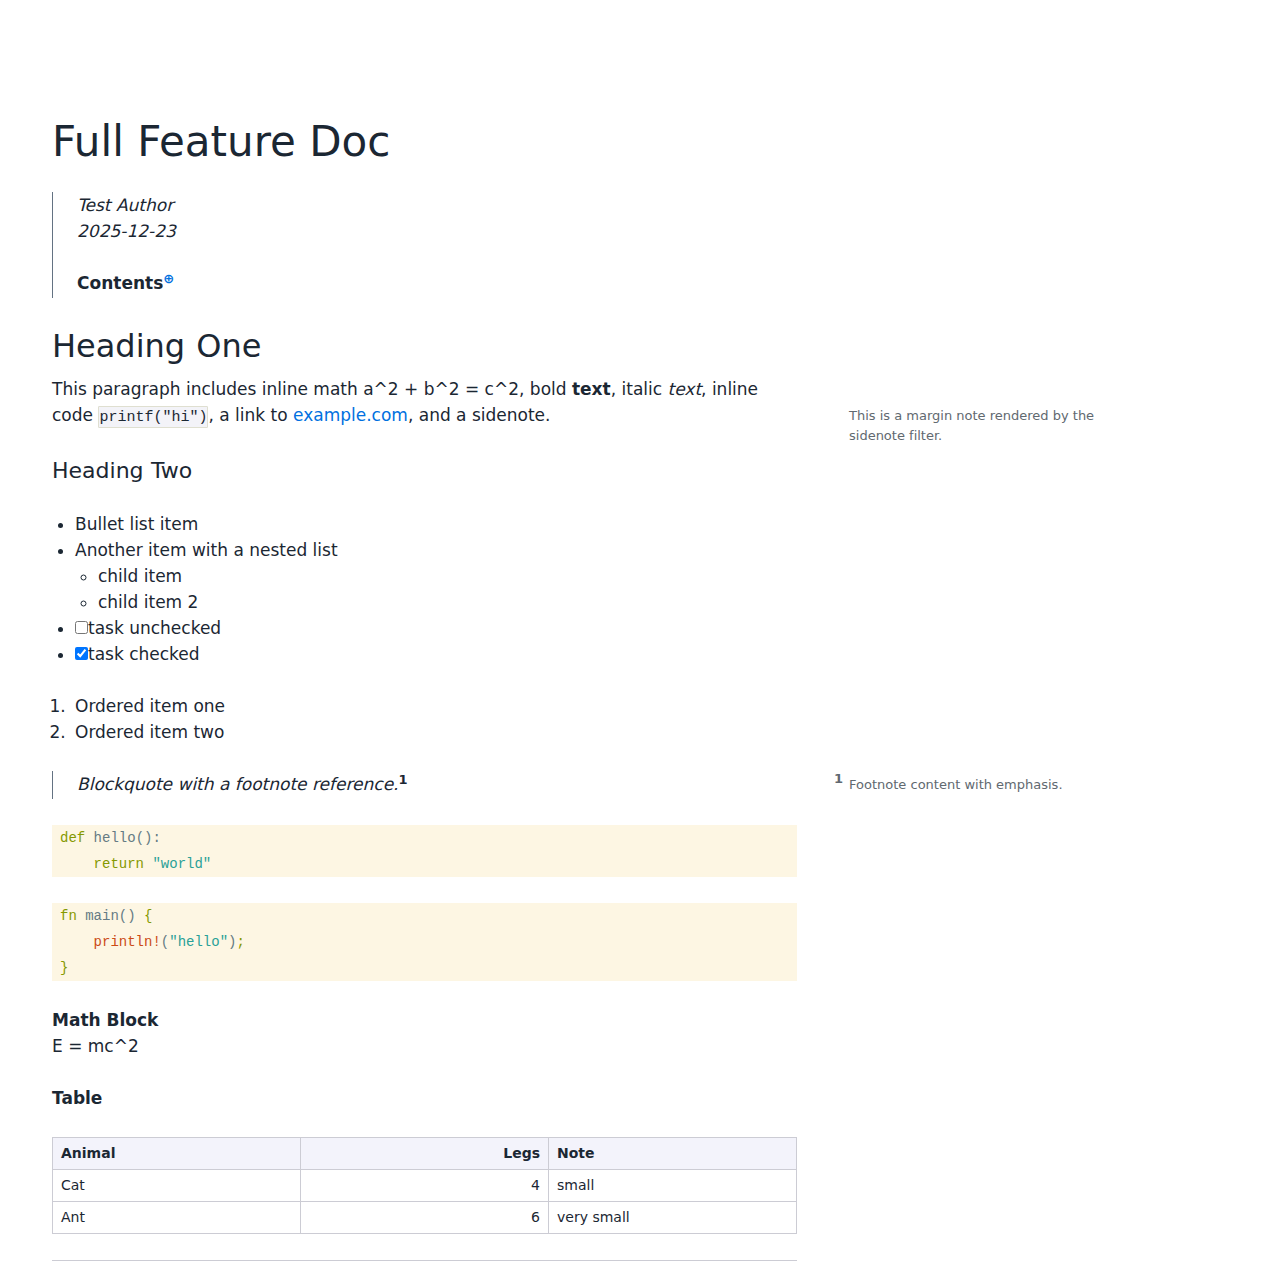
<file: tests/fixtures/full.html>
<!DOCTYPE html>
<html xmlns="http://www.w3.org/1999/xhtml" lang xml:lang>
<head>
  <meta charset="utf-8" />
  <meta name="generator" content="pandoc-markdown-css-theme" />
  <meta name="viewport" content="width=device-width, initial-scale=1.0, user-scalable=yes" />
  <meta name="author" content="Test Author" />
  <meta name="dcterms.date" content="2025-12-23" />
  <title>Full Feature Doc</title>
  <style type="text/css">

:root {

--background-color: #fff;
--color-text: #1b2733;
--color-text-secondary: #637282;
--color-link: #0070e0;
--color-sidenote: #616970;
--highlight-red: #ea9999;
--highlight-yellow: #ffe599;
--highlight-green: #b6d7a8;
--highlight-blue: #a4c2f4;
--highlight-purple: #b4a7d6;
--color-inline-code: #1b2733;
--color-inline-code-bg: #f3f3f8;
--color-border: #dfdfd0;
--color-border-heavy: #ccccd4;
--color-table-heading: #f3f3fb;

--font-family-prose: system-ui,-apple-system,BlinkMacSystemFont,"Segoe UI",Roboto,Oxygen,Ubuntu,Cantarell,"Open Sans","Helvetica Neue",sans-serif;
--font-family-heading: system-ui,-apple-system,BlinkMacSystemFont,"Segoe UI",Roboto,Oxygen,Ubuntu,Cantarell,"Open Sans","Helvetica Neue",sans-serif;
--font-family-code: Menlo, monospace;
--side-note-number-font-family: var(--font-family-prose);
--line-height: 26px;
--font-size: 17px;
--inline-code-font-size: 15px;
--code-block-font-size: 14px;
--code-block-side-padding: 8px;
--line-numbers-font-size: 12px;
--tight-code-line-height: 18px;
--tight-code-padding-top: 5px;
--side-note-line-height: 20px;
--side-note-font-size: 13px;
--side-note-code-font-size: 13px;
--side-note-baseline-offset: 4px;
--side-note-sup-offset: -6px;
--side-note-number-hang-left: -6px;
--side-note-text-indent: -9px;
--heading-font-weight: 500;
--title-font-size: 42px;
--title-code-font-size: 40px;
--title-line-height: 48px;
--title-margin-top: 92px;
--h1-font-size: 32px;
--h1-code-font-size: 29px;
--h1-line-height: 36px;
--h1-word-spacing: 1px;
--h1-margin-top: 30px;
--h1-margin-bottom: 12px;
--h2-font-size: 22px;
--h2-code-font-size: 20px;
--h2-line-height: 28px;
--h2-word-spacing: 0.5px;
--h2-margin-top: 18px;
--h2-margin-bottom: 6px;
--ul-indent-size: 23px;
--ol-indent-size: 19px;
--ol-li-padding-left: 4px;
--hr-margin-top: 18px;
--hr-margin-bottom: calc(var(--line-height) - var(--hr-margin-top) - 1px);
--extra-wide-scale-factor: 1.5;
--figcaption-line-height: 21px;
--figcaption-font-size: 14px;
--figcaption-code-font-size: 13px;
--figcaption-gap: 6px;
--captioned-figure-gap: 10px;
--table-line-height: 21px;
--table-font-size: 14px;
--table-code-font-size: 13px;
--nav-toc-font-size: 12px;
--nav-toc-code-font-size: 12px;
--nav-toc-indent: 15px;
--nav-toc-baseline-offset: 2px;

--main-width: 745px;

--main-width-narrow: 550px;
--side-note-max-width: 300px;
}
@media (prefers-color-scheme: dark) {
:root {
--background-color: #161313;
--color-text: #f7f5f2;
--color-text-secondary: #9d9b99;
--color-link: #2994ff;
--color-sidenote: #b4b2af;
--highlight-red: #660000;
--highlight-yellow: #7f6000;
--highlight-green: #274e13;
--highlight-blue: #1c4587;
--highlight-purple: #351c75;
--color-inline-code: #f7f5f2;
--color-inline-code-bg: #242121;
--color-border: #393635;
--color-border-heavy: #524f4d;
--color-table-heading: #242121;
}
}
*, *:after, *:before {
box-sizing: border-box;
margin: 0;
padding: 0;
-webkit-tap-highlight-color: rgba(0,0,0,0);
-webkit-font-smoothing: antialiased;
-moz-osx-font-smoothing: grayscale;
}
html {

-webkit-text-size-adjust: 100%;
}
body {
font-family: var(--font-family-prose);
color: var(--color-text);
font-size: var(--font-size);
line-height: var(--line-height);
-webkit-font-variant-ligatures: no-common-ligatures;
font-variant-ligatures: no-common-ligatures;

hanging-punctuation: first;
margin: 0;
padding: 0;
padding-top: var(--title-margin-top);
width: 100%;
background-color: var(--background-color);
}
@media print {
body {
background-color: initial;
}
}


.only-light-mode {
display: inherit;
}
.only-dark-mode {
display: none;
}
@media (prefers-color-scheme: dark) {
.only-light-mode {
display: none;
}
.only-dark-mode {
display: inherit;
}
}



.sidenote,
.marginnote {
color: var(--color-sidenote);
font-size: var(--side-note-font-size);
line-height: var(--side-note-line-height);
vertical-align: baseline;

margin-top: var(--side-note-baseline-offset);
}
.sidenote code,
.marginnote code {
color: var(--color-sidenote);
}
main {
counter-reset: sidenote-counter;
}
.sidenote-number {
counter-increment: sidenote-counter;
}
.sidenote-number:after,
.sidenote:before {
content: counter(sidenote-counter);
position: relative;
}
nav#TOC label,
label.margin-toggle:not(.sidenote-number),
.sidenote-number:after,
.sidenote:before,
.footnote-ref sup,
sup {
font-size: var(--side-note-font-size);
font-weight: 700;
font-family: var(--side-note-number-font-family);
-webkit-font-feature-settings: "tnum" 1;
font-feature-settings: "tnum" 1;

vertical-align: baseline;
position: relative;
top: var(--side-note-sup-offset);
}
sup {
font-weight: inherit;
}

.sidenote:before { left: var(--side-note-number-hang-left); }

.sidenote { text-indent: var(--side-note-text-indent); }


input.margin-toggle {
display: none;
}
label.margin-toggle:not(.sidenote-number) {
display: none;
}
label.sidenote-number {
display: inline;
}

@media screen and (max-width: calc(26px + 550px + 26px + 169px + 26px - 1px)) {
.margin-toggle:checked + .sidenote,
.margin-toggle:checked + .marginnote {
margin-top: var(--side-note-line-height);
vertical-align: baseline;
}
label.margin-toggle {
color: var(--color-link);
}
label.margin-toggle:not(.sidenote-number) {
display: inline;
}
label {
cursor: pointer;
}
}



h1, h2 {
font-family: var(--font-family-heading);
font-weight: var(--heading-font-weight);
}
h4, h5, h6 {
font-weight: normal;
}
h1.title {
margin-top: var(--line-height);
margin-bottom: var(--line-height);
font-size: var(--title-font-size);
line-height: var(--title-line-height);
}
h1.title code {
font-size: var(--title-code-font-size);
}
h1:not(.title) {
font-size: var(--h1-font-size);
line-height: var(--h1-line-height);
word-spacing: var(--h1-word-spacing);
margin-top: var(--h1-margin-top);
margin-bottom: var(--h1-margin-bottom);
}
h1:not(.title) code {
font-size: var(--h1-code-font-size);
}
h2 {
font-size: var(--h2-font-size);
line-height: var(--h2-line-height);
word-spacing: var(--h2-word-spacing);
margin-top: var(--h2-margin-top);
margin-bottom: var(--h2-margin-bottom);
}
h2 code {
font-size: var(--h2-code-font-size);
}
h3 {
font-size: var(--font-size);
line-height: var(--line-height);
font-weight: bold;
}
h1:not(.title) + *, h1:not(.title) + p { margin-top: var(--h1-margin-bottom); }
h2 + *, h2 + p { margin-top: var(--h2-margin-bottom); }
h3 + *, h3 + p { margin-top: 0; }


p, main > ul, main > ol, div.sourceCode, main > pre, img, table {
margin-top: var(--line-height);
margin-bottom: var(--line-height)
}
ul:not(.task-list) {
margin-left: var(--ul-indent-size);
}
ol {
margin-left: var(--ol-indent-size);
}
ul.task-list {
list-style: none;
margin-left: var(--ul-indent-size);
}
ul.task-list > li {
position: relative;
}
ul.task-list > li > input[type="checkbox"] {
position: absolute;
left: calc(-1 * var(--ul-indent-size));
height: var(--line-height);
}
ol > li {
padding-left: var(--ol-li-padding-left);
}
ol { list-style-type: decimal; }
ol ol { list-style-type: lower-alpha; }
ol ol ol { list-style-type: lower-roman; }
ol ol ol ol { list-style-type: decimal; }
ol ol ol ol ol { list-style-type: lower-alpha; }
ol ol ol ol ol ol { list-style-type: lower-roman; }
ol ol ol ol ol ol ol { list-style-type: decimal; }
ol ol ol ol ol ol ol ol { list-style-type: lower-alpha; }
ol ol ol ol ol ol ol ol ol { list-style-type: lower-roman; }
ul { list-style-type: disc; }
ul ul { list-style-type: circle; }
ul ul ul { list-style-type: square; }
ul ul ul ul { list-style-type: disc; }
ul ul ul ul ul { list-style-type: circle; }
ul ul ul ul ul ul { list-style-type: square; }
ul ul ul ul ul ul ul { list-style-type: disc; }
ul ul ul ul ul ul ul ul { list-style-type: circle; }
ul ul ul ul ul ul ul ul ul { list-style-type: square; }
blockquote {
border-left: 1px solid var(--color-text-secondary);
padding-left: 1.5rem;
font-style: italic;
}
blockquote > p {
margin-top: 0;
}
blockquote em, blockquote i, blockquote .sidenote-wrapper {
font-style: normal;
}
hr {
margin-top: var(--hr-margin-top);
margin-bottom: var(--hr-margin-bottom);
border-style: solid;
color: var(--color-border-heavy);
border-width: 1px 0 0;
}
a code, a:link code, a:visited code,
a, a:link, a:visited {
color: var(--color-link);
text-decoration: none;
}
a:hover {
text-decoration: underline;
}
span.mark, mark {

color: inherit;
padding: 2px 0 1px;
}
span.mark.red, mark.red { background-color: var(--highlight-red); }
span.mark.yellow, mark.yellow { background-color: var(--highlight-yellow); }
span.mark.green, mark.green { background-color: var(--highlight-green); }
span.mark.blue, mark.blue { background-color: var(--highlight-blue); }
span.mark.purple, mark.purple { background-color: var(--highlight-purple); }
.subtitle {
margin-top: 0;
}
.author, .date {
margin-top: 0;
margin-bottom: 0;
}
.signoff {
margin-top: calc(4 * var(--line-height));
margin-bottom: calc(4 * var(--line-height));
}

span.smallcaps{ font-variant: small-caps; }
span.underline{ text-decoration: underline; }
.katex-display {
background: var(--background-color);
transform: translateZ(0px);
}
@media print {
.katex-display {
background-color: initial;
}
}



code {
font-family: var(--font-family-code);
word-spacing: normal;

color: var(--color-inline-code);
background-color: var(--color-inline-code-bg);
font-size: var(--inline-code-font-size);
margin: 0;
padding: 2px 0 1px;
border: 1px solid var(--color-border);
border-radius: 1px;
}
.sidenote code,
.marginnote code {
font-size: var(--side-note-code-font-size);
}
pre code {

color: inherit;
background-color: inherit;
font-size: var(--code-block-font-size);
line-height: var(--line-height);
margin: initial;
padding: initial;
border: initial;
border-radius: initial;
}
pre > code {
position: relative; 
display: inline-block;
min-width: 100%;
z-index: 1;
white-space: pre-wrap;
padding: 0 var(--code-block-side-padding);
}
.wide > pre, .wide > div.sourceCode {

transform: translateZ(0px);
}
.wide pre > code {
white-space: pre;
}
pre.numberSource code {
counter-reset: source-line 0;
}
pre > code.sourceCode > span {
line-height: var(--line-height);
display: inline-block;
position: relative;
}
div.sourceCode {

--line-numbers-width: calc(4 * var(--line-numbers-font-size));
--line-numbers-negative-width: calc(-1 * var(--line-numbers-width));
margin-left: var(--line-numbers-negative-width);
}
div.sourceCode > pre {
margin-left: var(--line-numbers-width);
}
pre.numberSource > code.sourceCode > span {
counter-increment: source-line;
padding-left: var(--line-numbers-width);
text-indent: var(--line-numbers-negative-width);
margin-left: var(--line-numbers-negative-width);
}
pre.numberSource > code.sourceCode > span > a:first-child::before {
-webkit-touch-callout: none;
-webkit-user-select: none;
-khtml-user-select: none;
-moz-user-select: none;
-ms-user-select: none;
user-select: none;
content: counter(source-line);
font-size: var(--line-numbers-font-size);
text-decoration: none;
position: relative;
text-align: right;
display: inline-block;
padding: 0 calc(2 * var(--code-block-side-padding));
width: var(--line-numbers-width);
}
pre > code.sourceCode > span > a:first-child::before:hover {
text-decoration: underline;
}

.tight-code pre,
pre.tight-code {
padding-top: var(--tight-code-padding-top);
}
pre.tight-code code,
.tight-code pre code,
.tight-code pre > code.sourceCode > span,
pre.tight-code > code.sourceCode > span {
line-height: var(--tight-code-line-height);
}


pre > code.sourceCode > span::after {
position: absolute;
background-color: var(--color-code-highlight-bg);
z-index: -1;
left: calc(-1 * var(--code-block-side-padding));
right: calc(-1 * var(--code-block-side-padding));
top: 0;
height: 100%;
}
pre.numberSource > code.sourceCode > span::after {
left: calc(var(--line-numbers-width) - var(--code-block-side-padding));
}
pre.hl-1 > code.sourceCode > span:nth-of-type(1)::after { content: ""; }
pre.hl-2 > code.sourceCode > span:nth-of-type(2)::after { content: ""; }
pre.hl-3 > code.sourceCode > span:nth-of-type(3)::after { content: ""; }
pre.hl-4 > code.sourceCode > span:nth-of-type(4)::after { content: ""; }
pre.hl-5 > code.sourceCode > span:nth-of-type(5)::after { content: ""; }
pre.hl-6 > code.sourceCode > span:nth-of-type(6)::after { content: ""; }
pre.hl-7 > code.sourceCode > span:nth-of-type(7)::after { content: ""; }
pre.hl-8 > code.sourceCode > span:nth-of-type(8)::after { content: ""; }
pre.hl-9 > code.sourceCode > span:nth-of-type(9)::after { content: ""; }
pre.hl-10 > code.sourceCode > span:nth-of-type(10)::after { content: ""; }
pre.hl-11 > code.sourceCode > span:nth-of-type(11)::after { content: ""; }
pre.hl-12 > code.sourceCode > span:nth-of-type(12)::after { content: ""; }
pre.hl-13 > code.sourceCode > span:nth-of-type(13)::after { content: ""; }
pre.hl-14 > code.sourceCode > span:nth-of-type(14)::after { content: ""; }
pre.hl-15 > code.sourceCode > span:nth-of-type(15)::after { content: ""; }
pre.hl-16 > code.sourceCode > span:nth-of-type(16)::after { content: ""; }
pre.hl-17 > code.sourceCode > span:nth-of-type(17)::after { content: ""; }
pre.hl-18 > code.sourceCode > span:nth-of-type(18)::after { content: ""; }
pre.hl-19 > code.sourceCode > span:nth-of-type(19)::after { content: ""; }
pre.hl-20 > code.sourceCode > span:nth-of-type(20)::after { content: ""; }
pre.hl-21 > code.sourceCode > span:nth-of-type(21)::after { content: ""; }
pre.hl-22 > code.sourceCode > span:nth-of-type(22)::after { content: ""; }
pre.hl-23 > code.sourceCode > span:nth-of-type(23)::after { content: ""; }
pre.hl-24 > code.sourceCode > span:nth-of-type(24)::after { content: ""; }
pre.hl-25 > code.sourceCode > span:nth-of-type(25)::after { content: ""; }
pre.hl-26 > code.sourceCode > span:nth-of-type(26)::after { content: ""; }
pre.hl-27 > code.sourceCode > span:nth-of-type(27)::after { content: ""; }
pre.hl-28 > code.sourceCode > span:nth-of-type(28)::after { content: ""; }
pre.hl-29 > code.sourceCode > span:nth-of-type(29)::after { content: ""; }
pre.hl-30 > code.sourceCode > span:nth-of-type(30)::after { content: ""; }
pre.hl-31 > code.sourceCode > span:nth-of-type(31)::after { content: ""; }
pre.hl-32 > code.sourceCode > span:nth-of-type(32)::after { content: ""; }
pre.hl-33 > code.sourceCode > span:nth-of-type(33)::after { content: ""; }
pre.hl-34 > code.sourceCode > span:nth-of-type(34)::after { content: ""; }
pre.hl-35 > code.sourceCode > span:nth-of-type(35)::after { content: ""; }
pre.hl-36 > code.sourceCode > span:nth-of-type(36)::after { content: ""; }
pre.hl-37 > code.sourceCode > span:nth-of-type(37)::after { content: ""; }
pre.hl-38 > code.sourceCode > span:nth-of-type(38)::after { content: ""; }
pre.hl-39 > code.sourceCode > span:nth-of-type(39)::after { content: ""; }
pre.hl-40 > code.sourceCode > span:nth-of-type(40)::after { content: ""; }

pre.hl-1 > code.sourceCode > span:nth-of-type(1) { min-width: 100%; }
pre.hl-2 > code.sourceCode > span:nth-of-type(2) { min-width: 100%; }
pre.hl-3 > code.sourceCode > span:nth-of-type(3) { min-width: 100%; }
pre.hl-4 > code.sourceCode > span:nth-of-type(4) { min-width: 100%; }
pre.hl-5 > code.sourceCode > span:nth-of-type(5) { min-width: 100%; }
pre.hl-6 > code.sourceCode > span:nth-of-type(6) { min-width: 100%; }
pre.hl-7 > code.sourceCode > span:nth-of-type(7) { min-width: 100%; }
pre.hl-8 > code.sourceCode > span:nth-of-type(8) { min-width: 100%; }
pre.hl-9 > code.sourceCode > span:nth-of-type(9) { min-width: 100%; }
pre.hl-10 > code.sourceCode > span:nth-of-type(10) { min-width: 100%; }
pre.hl-11 > code.sourceCode > span:nth-of-type(11) { min-width: 100%; }
pre.hl-12 > code.sourceCode > span:nth-of-type(12) { min-width: 100%; }
pre.hl-13 > code.sourceCode > span:nth-of-type(13) { min-width: 100%; }
pre.hl-14 > code.sourceCode > span:nth-of-type(14) { min-width: 100%; }
pre.hl-15 > code.sourceCode > span:nth-of-type(15) { min-width: 100%; }
pre.hl-16 > code.sourceCode > span:nth-of-type(16) { min-width: 100%; }
pre.hl-17 > code.sourceCode > span:nth-of-type(17) { min-width: 100%; }
pre.hl-18 > code.sourceCode > span:nth-of-type(18) { min-width: 100%; }
pre.hl-19 > code.sourceCode > span:nth-of-type(19) { min-width: 100%; }
pre.hl-20 > code.sourceCode > span:nth-of-type(20) { min-width: 100%; }
pre.hl-21 > code.sourceCode > span:nth-of-type(21) { min-width: 100%; }
pre.hl-22 > code.sourceCode > span:nth-of-type(22) { min-width: 100%; }
pre.hl-23 > code.sourceCode > span:nth-of-type(23) { min-width: 100%; }
pre.hl-24 > code.sourceCode > span:nth-of-type(24) { min-width: 100%; }
pre.hl-25 > code.sourceCode > span:nth-of-type(25) { min-width: 100%; }
pre.hl-26 > code.sourceCode > span:nth-of-type(26) { min-width: 100%; }
pre.hl-27 > code.sourceCode > span:nth-of-type(27) { min-width: 100%; }
pre.hl-28 > code.sourceCode > span:nth-of-type(28) { min-width: 100%; }
pre.hl-29 > code.sourceCode > span:nth-of-type(29) { min-width: 100%; }
pre.hl-30 > code.sourceCode > span:nth-of-type(30) { min-width: 100%; }
pre.hl-31 > code.sourceCode > span:nth-of-type(31) { min-width: 100%; }
pre.hl-32 > code.sourceCode > span:nth-of-type(32) { min-width: 100%; }
pre.hl-33 > code.sourceCode > span:nth-of-type(33) { min-width: 100%; }
pre.hl-34 > code.sourceCode > span:nth-of-type(34) { min-width: 100%; }
pre.hl-35 > code.sourceCode > span:nth-of-type(35) { min-width: 100%; }
pre.hl-36 > code.sourceCode > span:nth-of-type(36) { min-width: 100%; }
pre.hl-37 > code.sourceCode > span:nth-of-type(37) { min-width: 100%; }
pre.hl-38 > code.sourceCode > span:nth-of-type(38) { min-width: 100%; }
pre.hl-39 > code.sourceCode > span:nth-of-type(39) { min-width: 100%; }
pre.hl-40 > code.sourceCode > span:nth-of-type(40) { min-width: 100%; }
pre.numberSource.hl-1 > code.sourceCode > span:nth-of-type(1) { min-width: calc(100% + var(--line-numbers-width)); }
pre.numberSource.hl-2 > code.sourceCode > span:nth-of-type(2) { min-width: calc(100% + var(--line-numbers-width)); }
pre.numberSource.hl-3 > code.sourceCode > span:nth-of-type(3) { min-width: calc(100% + var(--line-numbers-width)); }
pre.numberSource.hl-4 > code.sourceCode > span:nth-of-type(4) { min-width: calc(100% + var(--line-numbers-width)); }
pre.numberSource.hl-5 > code.sourceCode > span:nth-of-type(5) { min-width: calc(100% + var(--line-numbers-width)); }
pre.numberSource.hl-6 > code.sourceCode > span:nth-of-type(6) { min-width: calc(100% + var(--line-numbers-width)); }
pre.numberSource.hl-7 > code.sourceCode > span:nth-of-type(7) { min-width: calc(100% + var(--line-numbers-width)); }
pre.numberSource.hl-8 > code.sourceCode > span:nth-of-type(8) { min-width: calc(100% + var(--line-numbers-width)); }
pre.numberSource.hl-9 > code.sourceCode > span:nth-of-type(9) { min-width: calc(100% + var(--line-numbers-width)); }
pre.numberSource.hl-10 > code.sourceCode > span:nth-of-type(10) { min-width: calc(100% + var(--line-numbers-width)); }
pre.numberSource.hl-11 > code.sourceCode > span:nth-of-type(11) { min-width: calc(100% + var(--line-numbers-width)); }
pre.numberSource.hl-12 > code.sourceCode > span:nth-of-type(12) { min-width: calc(100% + var(--line-numbers-width)); }
pre.numberSource.hl-13 > code.sourceCode > span:nth-of-type(13) { min-width: calc(100% + var(--line-numbers-width)); }
pre.numberSource.hl-14 > code.sourceCode > span:nth-of-type(14) { min-width: calc(100% + var(--line-numbers-width)); }
pre.numberSource.hl-15 > code.sourceCode > span:nth-of-type(15) { min-width: calc(100% + var(--line-numbers-width)); }
pre.numberSource.hl-16 > code.sourceCode > span:nth-of-type(16) { min-width: calc(100% + var(--line-numbers-width)); }
pre.numberSource.hl-17 > code.sourceCode > span:nth-of-type(17) { min-width: calc(100% + var(--line-numbers-width)); }
pre.numberSource.hl-18 > code.sourceCode > span:nth-of-type(18) { min-width: calc(100% + var(--line-numbers-width)); }
pre.numberSource.hl-19 > code.sourceCode > span:nth-of-type(19) { min-width: calc(100% + var(--line-numbers-width)); }
pre.numberSource.hl-20 > code.sourceCode > span:nth-of-type(20) { min-width: calc(100% + var(--line-numbers-width)); }
pre.numberSource.hl-21 > code.sourceCode > span:nth-of-type(21) { min-width: calc(100% + var(--line-numbers-width)); }
pre.numberSource.hl-22 > code.sourceCode > span:nth-of-type(22) { min-width: calc(100% + var(--line-numbers-width)); }
pre.numberSource.hl-23 > code.sourceCode > span:nth-of-type(23) { min-width: calc(100% + var(--line-numbers-width)); }
pre.numberSource.hl-24 > code.sourceCode > span:nth-of-type(24) { min-width: calc(100% + var(--line-numbers-width)); }
pre.numberSource.hl-25 > code.sourceCode > span:nth-of-type(25) { min-width: calc(100% + var(--line-numbers-width)); }
pre.numberSource.hl-26 > code.sourceCode > span:nth-of-type(26) { min-width: calc(100% + var(--line-numbers-width)); }
pre.numberSource.hl-27 > code.sourceCode > span:nth-of-type(27) { min-width: calc(100% + var(--line-numbers-width)); }
pre.numberSource.hl-28 > code.sourceCode > span:nth-of-type(28) { min-width: calc(100% + var(--line-numbers-width)); }
pre.numberSource.hl-29 > code.sourceCode > span:nth-of-type(29) { min-width: calc(100% + var(--line-numbers-width)); }
pre.numberSource.hl-30 > code.sourceCode > span:nth-of-type(30) { min-width: calc(100% + var(--line-numbers-width)); }
pre.numberSource.hl-31 > code.sourceCode > span:nth-of-type(31) { min-width: calc(100% + var(--line-numbers-width)); }
pre.numberSource.hl-32 > code.sourceCode > span:nth-of-type(32) { min-width: calc(100% + var(--line-numbers-width)); }
pre.numberSource.hl-33 > code.sourceCode > span:nth-of-type(33) { min-width: calc(100% + var(--line-numbers-width)); }
pre.numberSource.hl-34 > code.sourceCode > span:nth-of-type(34) { min-width: calc(100% + var(--line-numbers-width)); }
pre.numberSource.hl-35 > code.sourceCode > span:nth-of-type(35) { min-width: calc(100% + var(--line-numbers-width)); }
pre.numberSource.hl-36 > code.sourceCode > span:nth-of-type(36) { min-width: calc(100% + var(--line-numbers-width)); }
pre.numberSource.hl-37 > code.sourceCode > span:nth-of-type(37) { min-width: calc(100% + var(--line-numbers-width)); }
pre.numberSource.hl-38 > code.sourceCode > span:nth-of-type(38) { min-width: calc(100% + var(--line-numbers-width)); }
pre.numberSource.hl-39 > code.sourceCode > span:nth-of-type(39) { min-width: calc(100% + var(--line-numbers-width)); }
pre.numberSource.hl-40 > code.sourceCode > span:nth-of-type(40) { min-width: calc(100% + var(--line-numbers-width)); }




figure {
margin-bottom: var(--captioned-figure-gap);
}
figure + p {
margin-top: var(--captioned-figure-gap);
}
figure > img, figure > pre, figure > div.sourceCode {
margin-bottom: var(--figcaption-gap);
}
img {
width: 100%;
display: block;
}
.wide img {

transform: translateZ(0px);
}
figcaption {
font-size: var(--figcaption-font-size);
line-height: var(--figcaption-line-height);
font-style: italic;
text-align: center;
color: var(--color-text-secondary);
}
.left-align-caption figcaption {
text-align: left;
}
figcaption code {
font-size: var(--figcaption-code-font-size);
}


table {
-webkit-font-feature-settings: "tnum" 1;
font-feature-settings: "tnum" 1;
font-size: var(--table-font-size);
line-height: var(--table-line-height);
border-spacing: 0;
border-collapse: collapse;
border: 1px solid var(--color-border-heavy);
width: 100%;

background-color: var(--background-color);
}
thead, tbody {
vertical-align: top;
}
td > *:first-child {
margin-top: 0;
}
td > *:last-child {
margin-bottom: 0;
}
@media print {
table {
background-color: initial;
}
}
table code {
font-size: var(--table-code-font-size);
}
table pre code {
font-size: inherit;
}
.wide table {

transform: translateZ(0px);
}
table td, table th {
border: 1px solid var(--color-border-heavy);
padding: 5px 8px;
min-width: 100px;
}
table th {
background-color: var(--color-table-heading);
}
table > caption {
caption-side: bottom;
margin-top: var(--figcaption-gap);
margin-bottom: calc(var(--captioned-figure-gap) - var(--line-height));
font-size: var(--figcaption-font-size);
line-height: var(--figcaption-line-height);
font-style: italic;
text-align: center;
color: var(--color-text-secondary);
}
.left-align-caption table > caption {
text-align: left;
}
table > caption code {
font-size: var(--figcaption-code-font-size);
}

.note table {
font-size: inherit;
line-height: inherit;
}
.note table, .note td {
border: none;
}
.note.red td { background: var(--highlight-red); }
.note.yellow td { background: var(--highlight-yellow); }
.note.green td { background: var(--highlight-green); }
.note.blue td { background: var(--highlight-blue); }
.note.purple td { background: var(--highlight-purple); }


.date.before-toc {
padding-bottom: var(--line-height);
}
nav#TOC {
margin-bottom: var(--line-height);
border-left: 1px solid var(--color-text-secondary);
padding-left: 1.5rem;
}
nav#TOC input {
display: none;
}
nav#TOC label {
color: var(--color-link);
cursor: pointer;
}
nav#TOC > ul {
display: none;
}
nav#TOC > input:checked + ul {
display: block;
}
@media print {
nav#TOC > input + ul {
display: block;
}
}

@media screen and (min-width: calc(745px + 2 * (52px + 206px + 52px) - 1px)) {
header {
margin-bottom: var(--line-height);
}
.date.before-toc {
padding-bottom: initial;
}
nav#TOC {

margin-bottom: initial;
border-left: initial;
padding-left: initial;
position: sticky;
margin-top: calc(var(--nav-toc-baseline-offset));
float: left;
top: var(--line-height);
font-size: var(--nav-toc-font-size);
color: var(--color-text-secondary);
margin-left: var(--line-height);
max-width: calc((100vw - var(--main-width)) / 2 - 2 * var(--line-height));
max-height: calc(100vh - 2 * var(--line-height));
overflow-y: auto;
}
nav#TOC label {
display: none;
}
nav#TOC ul {
display: block;
list-style: none;
margin-left: var(--nav-toc-indent);
}
nav#TOC > ul {
margin-left: 0;
}
nav#TOC li {
white-space: nowrap;
overflow: hidden;
text-overflow: ellipsis;
}
nav#TOC code {
font-size: var(--nav-toc-code-font-size);
}
nav#TOC code,
nav#TOC a,
nav#TOD a:link,
nav#TOD a:visited {
color: var(--color-text-secondary);
}
nav#TOC a:hover,
nav#TOC a:hover code {
text-decoration: none;
color: var(--color-link);
}
}


.sidenote,
.marginnote {
float: right;
clear: right;
position: relative;
width: var(--computed-width);
max-width: var(--side-note-max-width);
margin-right: calc(-1 * min(var(--computed-width), var(--side-note-max-width)) - var(--margin-left));
}


@media screen and (min-width: calc(745px + 2 * (52px + 206px + 52px))) {
header,
main,
footer {
max-width: var(--main-width);
}
header,
main,
footer {
margin-left: auto;
margin-right: auto;
}
.sidenote,
.marginnote {
--margin-left: calc(2 * var(--line-height));
--margin-right: var(--margin-left);
--computed-width: calc((100vw - 100%) / 2 - var(--margin-right) - var(--margin-left));
}
.wide {
width: 100%;
overflow-x: auto;
}
.wide.extra-wide {
margin-left: calc((1 - var(--extra-wide-scale-factor)) / 2 * 100%);
width: calc(var(--extra-wide-scale-factor) * 100%);
}
.wide.full-width {
margin-left: calc(var(--line-height) - ((100vw - var(--main-width)) / 2));
width: calc(100vw - 2 * var(--line-height));
}
.wide.extra-wide figcaption,
.wide.extra-wide table > caption {
margin-left: calc(((var(--extra-wide-scale-factor) - 1) / 2) * var(--main-width));
max-width: var(--main-width);
margin-right: calc(100% - var(--main-width) - (((var(--extra-wide-scale-factor) - 1) / 2) * var(--main-width)));
}
.wide.full-width figcaption,
.wide.full-width table > caption {
margin-left: calc((100vw - var(--main-width)) / 2 - var(--line-height));
max-width: var(--main-width);
margin-right: calc(100% - var(--main-width) - ((100vw - var(--main-width)) / 2 - var(--line-height)));
}
}



@media screen and (min-width: calc(52px + 745px + 52px + 206px + 52px)) and (max-width: calc(745px + 2 * (52px + 206px + 52px) - 1px)) {
header,
nav#TOC,
main,
footer {
margin-left: calc(2 * var(--line-height));
max-width: var(--main-width);
margin-right: auto;
}
.sidenote,
.marginnote {
--margin-left: calc(2 * var(--line-height));
--margin-right: var(--margin-left);
--computed-width: calc(100vw - var(--main-width) - calc(2 * var(--line-height)) - var(--margin-right) - var(--margin-left));
}
.wide {
width: 100%;
overflow-x: auto;
overflow-y: hidden;
}
.wide.extra-wide {
margin-left: calc(-1 * var(--line-height));
width: calc(100vw - 2 * var(--line-height));
max-width: calc(var(--extra-wide-scale-factor) * var(--main-width));
}
.wide.full-width {
margin-left: calc(-1 * var(--line-height));
width: calc(100vw - 2 * var(--line-height));
max-width: calc(100vw - 2 * var(--line-height));
}
.wide.extra-wide .katex-display,
.wide.full-width .katex-display {
padding-left: var(--line-height);
padding-right: var(--line-height);
}
.wide.extra-wide .katex-display,
.wide.extra-wide .katex-display > .katex,
.wide.full-width .katex-display,
.wide.full-width .katex-display > .katex {
text-align: left;
}
.wide.extra-wide figcaption,
.wide.extra-wide table > caption,
.wide.full-width figcaption,
.wide.full-width table > caption {
text-align: left;
margin-left: var(--line-height);
max-width: var(--main-width);
}
}



@media screen and (min-width: calc(26px + 550px + 26px + 169px + 26px)) and (max-width: calc(52px + 745px + 52px + 206px + 52px - 1px)) {
header,
nav#TOC,
main,
footer {
margin-left: var(--line-height);
max-width: calc(max(var(--main-width-narrow), 100vw - (3 * var(--line-height)) - var(--side-note-max-width)));
margin-right: auto;
}
.sidenote,
.marginnote {
--margin-left: var(--line-height);
--margin-right: var(--line-height);
--computed-width: calc(100vw - var(--main-width-narrow) - var(--line-height) - var(--margin-right) - var(--margin-left));
}
.wide {
width: var(--main-width);
overflow-x: auto;
overflow-y: hidden;
}
.wide .katex-display,
.wide .katex-display > .katex {
text-align: left;
}
.wide figcaption,
.wide table > caption {
text-align: left;
max-width: var(--main-width-narrow);
}
.wide.extra-wide,
.wide.full-width {
width: calc(100vw - 2 * var(--line-height));
}
}



@media screen and (max-width: calc(26px + 550px + 26px + 169px + 26px - 1px)) {
header,
nav#TOC,
main,
footer {
margin-left: var(--line-height);
margin-right: var(--line-height);
}
.sidenote,
.marginnote {
display: none;
}
.margin-toggle:checked + .sidenote,
.margin-toggle:checked + .marginnote {
display: block;
float: left;
clear: both;
width: 100%;
max-width: 100%;
}
.wide {
width: 100%;
overflow-x: auto;
overflow-y: hidden;
}
.wide .katex-display,
.wide .katex-display > .katex {
text-align: left;
}
.wide figcaption,
.wide table > caption {
text-align: left;
max-width: calc(100vw - 2 * var(--line-height));
}
}


@page {
size: letter;
margin: 0.5in;

margin-left: 0.25in;
}
@media print {
:root {
--line-height: 18px;
--font-size: 12px;
--inline-code-font-size: 11px;
--code-block-font-size: 10px;
--code-block-side-padding: 6px;
--line-numbers-font-size: 8.5px;
--tight-code-line-height: 12.5px;
--tight-code-padding-top: 2px;
--side-note-line-height: 14px;
--side-note-font-size: 9px;
--side-note-code-font-size: 9px;
--side-note-baseline-offset: 3px;
--side-note-sup-offset: -4px;
--side-note-number-hang-left: -4px;
--side-note-text-indent: -6.5px;
--title-font-size: 30px;
--title-code-font-size: 29px;
--title-line-height: 37px;
--title-margin-top: 71px;
--h1-font-size: 22px;
--h1-code-font-size: 20px;
--h1-line-height: 28px;
--h1-word-spacing: 0.5px;
--h1-margin-top: 18px;
--h1-margin-bottom: 6px;
--h2-font-size: 16.5px;
--h2-code-font-size: 15px;
--h2-line-height: 22px;
--h2-word-spacing: 0px;
--h2-margin-top: 14px;
--h2-margin-bottom: 4.5px;
--ul-indent-size: 18px;
--ol-indent-size: 14px;
--hr-margin-top: 14px;
--figcaption-line-height: 16px;
--figcaption-font-size: 10px;
--figcaption-code-font-size: 9.5px;
--figcaption-gap: 4.5px;
--captioned-figure-gap: 7.5px;
--table-line-height: 16px;
--table-font-size: 10px;
--table-code-font-size: 9.5px;
--nav-toc-font-size: 8.5px;
--nav-toc-code-font-size: 8.5px;
}
body {
padding-top: 0;

padding-left: 0.25in;
}
header,
nav#TOC,
main,
footer {
width: 5.25in;
margin-right: auto;
}
.sidenote,
.marginnote {
width: 2in;
margin-right: -2.25in;
}
.wide {
width: 7.5in;
overflow-x: hidden;
overflow-y: hidden;
}
.wide .katex-display,
.wide .katex-display > .katex {
text-align: left;
}
.wide figcaption,
.wide table > caption {
text-align: left;
width: 5.25in;
}
.wide pre > code {
white-space: pre-wrap;
}
}
h1, h2, h3 {
page-break-after: avoid;
}
table, figure, pre, img {
page-break-inside: avoid;
}



</style>
  <style type="text/css">:root {
--solarized-base03: #002b36;
--solarized-base02: #073642;
--solarized-base01: #586e75;
--solarized-base00: #657b83;
--solarized-base0: #839496;
--solarized-base1: #93a1a1;
--solarized-base2: #eee8d5;
--solarized-base3: #fdf6e3;
--solarized-yellow: #b58900;
--solarized-orange: #cb4b16;
--solarized-red: #dc322f;
--solarized-magenta: #d33682;
--solarized-violet: #6c71c4;
--solarized-blue: #268bd2;
--solarized-cyan: #2aa198;
--solarized-green: #859900;
}
@media (prefers-color-scheme: dark) {
:root {
--solarized-base03: #fdf6e3;
--solarized-base02: #eee8d5;
--solarized-base01: #93a1a1;
--solarized-base00: #839496;
--solarized-base0: #657b83;
--solarized-base1: #586e75;
--solarized-base2: #073642;
--solarized-base3: #002b36;
}
}
pre, pre.numberSource {
background: var(--solarized-base3);

--color-code-highlight-bg: var(--solarized-base2);
}
pre code { color: var(--solarized-base00); }
pre.numberSource > code.sourceCode > span > a:first-child::before {
color: var(--solarized-base1);
}
code span.kw { color: var(--solarized-green); font-weight: normal; font-style: normal; } 
code span.dt { color: var(--solarized-yellow); font-weight: normal; font-style: normal; } 
code span.dv { color: var(--solarized-cyan); font-weight: normal; font-style: normal; } 
code span.bn { color: var(--solarized-cyan); font-weight: normal; font-style: normal; } 
code span.fl { color: var(--solarized-cyan); font-weight: normal; font-style: normal; } 
code span.ch { color: var(--solarized-cyan); font-weight: normal; font-style: normal; } 
code span.st { color: var(--solarized-cyan); font-weight: normal; font-style: normal; } 
code span.co { color: var(--solarized-base1); font-weight: normal; font-style: italic; } 
code span.ot { color: var(--solarized-blue); font-weight: normal; font-style: normal; } 
code span.al { color: var(--solarized-red); font-weight: normal; font-style: normal; } 
code span.fu { color: var(--solarized-blue); font-weight: normal; font-style: normal; } 
code span.er { color: var(--solarized-red); font-weight: normal; font-style: normal; } 
code span.wa { color: var(--solarized-orange); font-weight: normal; font-style: italic; } 
code span.cn { color: var(--solarized-cyan); font-weight: normal; font-style: normal; } 
code span.sc { color: var(--solarized-red); font-weight: normal; font-style: normal; } 
code span.vs { color: var(--solarized-cyan); font-weight: normal; font-style: normal; } 
code span.ss { color: var(--solarized-red); font-weight: normal; font-style: normal; } 
code span.im { color: var(--solarized-base00); font-weight: normal; font-style: normal; } 
code span.va { color: var(--solarized-blue); font-weight: normal; font-style: normal; } 
code span.cf { color: var(--solarized-green); font-weight: normal; font-style: normal; } 
code span.op { color: var(--solarized-green); font-weight: normal; font-style: normal; } 
code span.bu { color: var(--solarized-base00); font-weight: normal; font-style: normal; } 
code span.ex { color: var(--solarized-base00); font-weight: normal; font-style: normal; } 
code span.pp { color: var(--solarized-orange); font-weight: normal; font-style: normal; } 
code span.at { color: var(--solarized-base00); font-weight: normal; font-style: normal; } 
code span.do { color: var(--solarized-base1); font-weight: normal; font-style: italic; } 
code span.an { color: var(--solarized-base1); font-weight: normal; font-style: italic; } 
code span.cv { color: var(--solarized-base1); font-weight: normal; font-style: italic; } 
code span.in { color: var(--solarized-base1); font-weight: normal; font-style: italic; } 
a.sourceLine::before { text-decoration: none; }

code.diff span.kw { color: var(--solarized-yellow); font-weight: normal; font-style: normal; } 
code.diff span.dt { color: var(--solarized-blue); font-weight: normal; font-style: normal; } 
code.diff span.st { color: var(--solarized-red); font-weight: normal; font-style: normal; } 
code.diff span.va { color: var(--solarized-green); font-weight: normal; font-style: normal; } 
</style>
  <script>// minimal katex stub for tests
</script>
  <script>document.addEventListener("DOMContentLoaded", function () {
 var mathElements = document.getElementsByClassName("math");
 var macros = [];
 for (var i = 0; i < mathElements.length; i++) {
  var texText = mathElements[i].firstChild;
  if (mathElements[i].tagName == "SPAN") {
   katex.render(texText.data, mathElements[i], {
    displayMode: mathElements[i].classList.contains('display'),
    throwOnError: false,
    macros: macros,
    fleqn: false
   });
}}});
  </script>
  <style type="text/css">
</style>
</head>
<body>

<header>
<h1 class="title">Full Feature Doc</h1>
<blockquote class="metadata">
<p class="author">
      Test Author
  </p>
<p class="date before-toc"><time datetime="2025-12-23">2025-12-23</time></p>
</blockquote>
</header>

<nav id="TOC" role="doc-toc">
    <strong>Contents</strong><label for="contents">⊕</label>
  <input type="checkbox" id="contents">
  <ul>
  <li><a href="#heading-one" id="toc-heading-one">Heading One</a>
  <ul>
  <li><a href="#heading-two" id="toc-heading-two">Heading Two</a>
  <ul>
  <li><a href="#math-block" id="toc-math-block">Math Block</a></li>
  <li><a href="#table" id="toc-table">Table</a></li>
  </ul></li>
  </ul></li>
  </ul>
</nav>

<main>
<h1 id="heading-one">Heading One</h1>
<p>This paragraph includes inline math <span class="math inline">a^2 + b^2 = c^2</span>, bold <strong>text</strong>, italic <em>text</em>, inline code <code>printf(&quot;hi&quot;)</code>, a link to <a href="https://example.com">example.com</a>, and a sidenote.<span class="sidenote-wrapper"><label for="mn-1" class="margin-toggle">⊕</label><input type="checkbox" id="mn-1" class="margin-toggle"></input><span class="marginnote">This is a margin note rendered by the sidenote filter.</span></span></p>
<h2 id="heading-two">Heading Two</h2>
<ul>
<li>Bullet list item</li>
<li>Another item with a nested list
<ul>
<li>child item</li>
<li>child item 2</li>
</ul></li>
<li><label><input type="checkbox"></input>task unchecked</label></li>
<li><label><input type="checkbox" checked></input>task checked</label></li>
</ul>
<ol type="1">
<li>Ordered item one</li>
<li>Ordered item two</li>
</ol>
<blockquote>
<p>Blockquote with a footnote reference.<span class="sidenote-wrapper"><label for="sn-2" class="margin-toggle sidenote-number"></label><input type="checkbox" id="sn-2" class="margin-toggle"></input><span class="sidenote">Footnote content with <em>emphasis</em>.</span></span></p>
</blockquote>
<div class="sourceCode" id="cb1"><pre class="sourceCode python"><code class="sourceCode python"><span id="cb1-1"><a href="#cb1-1" aria-hidden="true" tabindex="-1"></a><span class="kw">def</span> hello():</span>
<span id="cb1-2"><a href="#cb1-2" aria-hidden="true" tabindex="-1"></a>    <span class="cf">return</span> <span class="st">&quot;world&quot;</span></span></code></pre></div>
<div class="sourceCode" id="cb2"><pre class="sourceCode rust"><code class="sourceCode rust"><span id="cb2-1"><a href="#cb2-1" aria-hidden="true" tabindex="-1"></a><span class="kw">fn</span> main() <span class="op">{</span></span>
<span id="cb2-2"><a href="#cb2-2" aria-hidden="true" tabindex="-1"></a>    <span class="pp">println!</span>(<span class="st">&quot;hello&quot;</span>)<span class="op">;</span></span>
<span id="cb2-3"><a href="#cb2-3" aria-hidden="true" tabindex="-1"></a><span class="op">}</span></span></code></pre></div>
<h3 id="math-block">Math Block</h3>
<p><span class="math display">
E = mc^2
</span></p>
<h3 id="table">Table</h3>
<table>
<thead>
<tr class="header">
<th style="text-align: left;">Animal</th>
<th style="text-align: right;">Legs</th>
<th style="text-align: left;">Note</th>
</tr>
</thead>
<tbody>
<tr class="odd">
<td style="text-align: left;">Cat</td>
<td style="text-align: right;">4</td>
<td style="text-align: left;">small</td>
</tr>
<tr class="even">
<td style="text-align: left;">Ant</td>
<td style="text-align: right;">6</td>
<td style="text-align: left;">very small</td>
</tr>
</tbody>
</table>
<hr />
</main>

<script>
;(function() {
  // Non-essential if user has JavaScript off. Just makes checkboxes look nicer.
  var selector = '.task-list > li > input[type="checkbox"]';
  var checkboxes = document.querySelectorAll(selector);
  Array.from(checkboxes).forEach((checkbox) => {
    var wasChecked = checkbox.checked;
    checkbox.disabled = false;
    checkbox.addEventListener('click', (ev) => {ev.target.checked = wasChecked});
  });
})();
</script>
</body>
</html>
</file>
